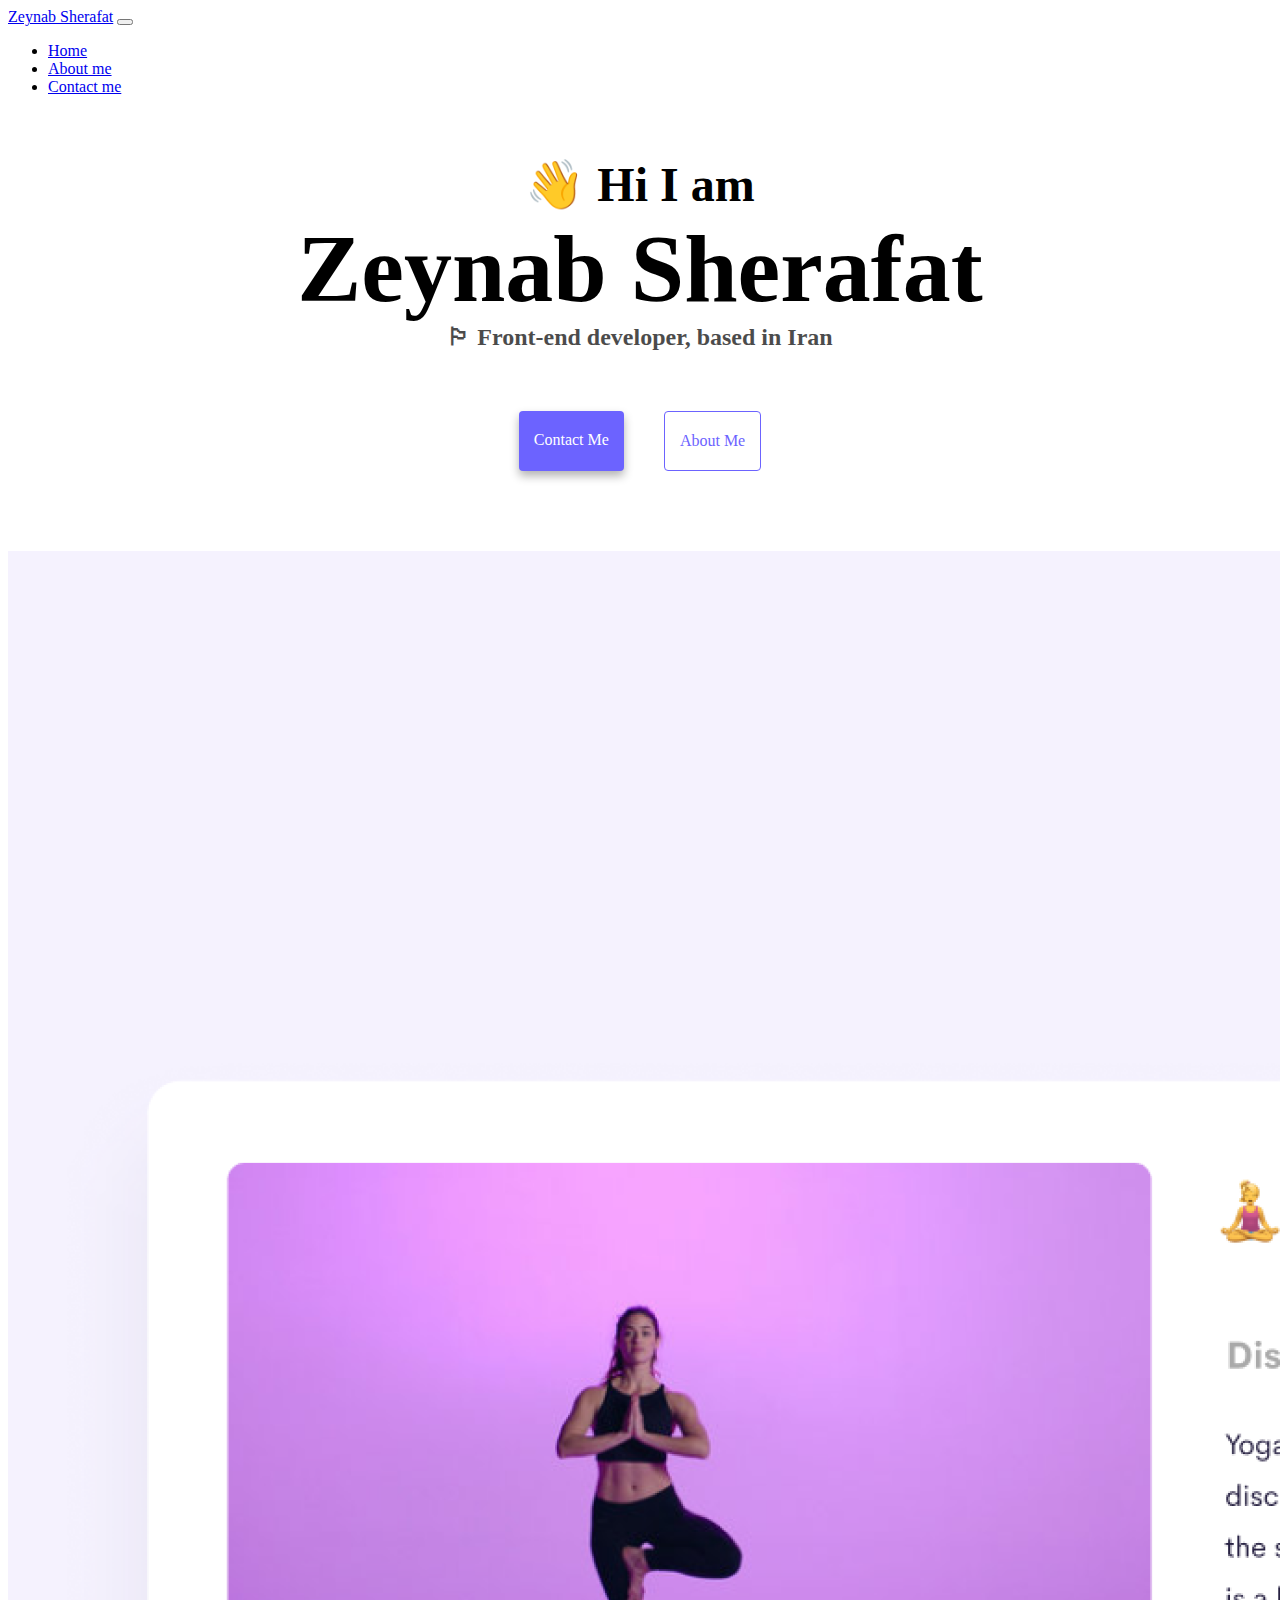
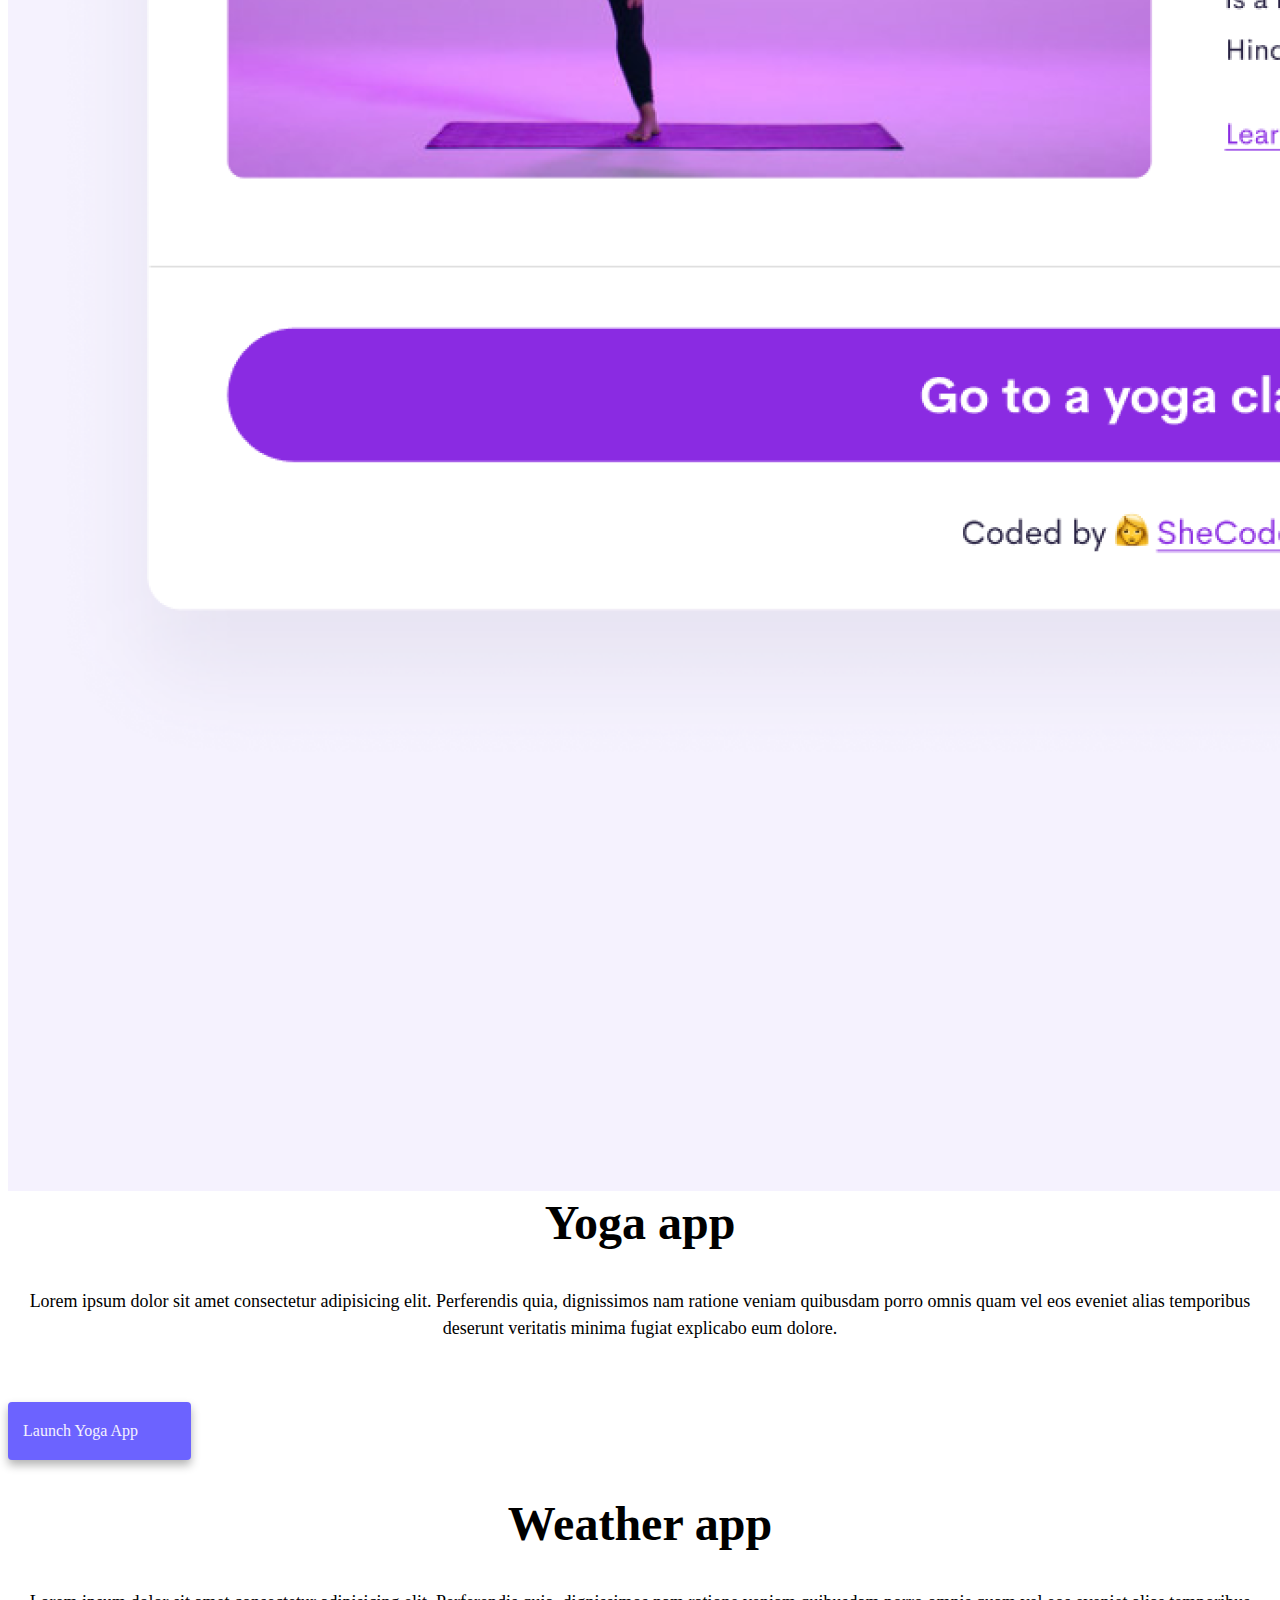
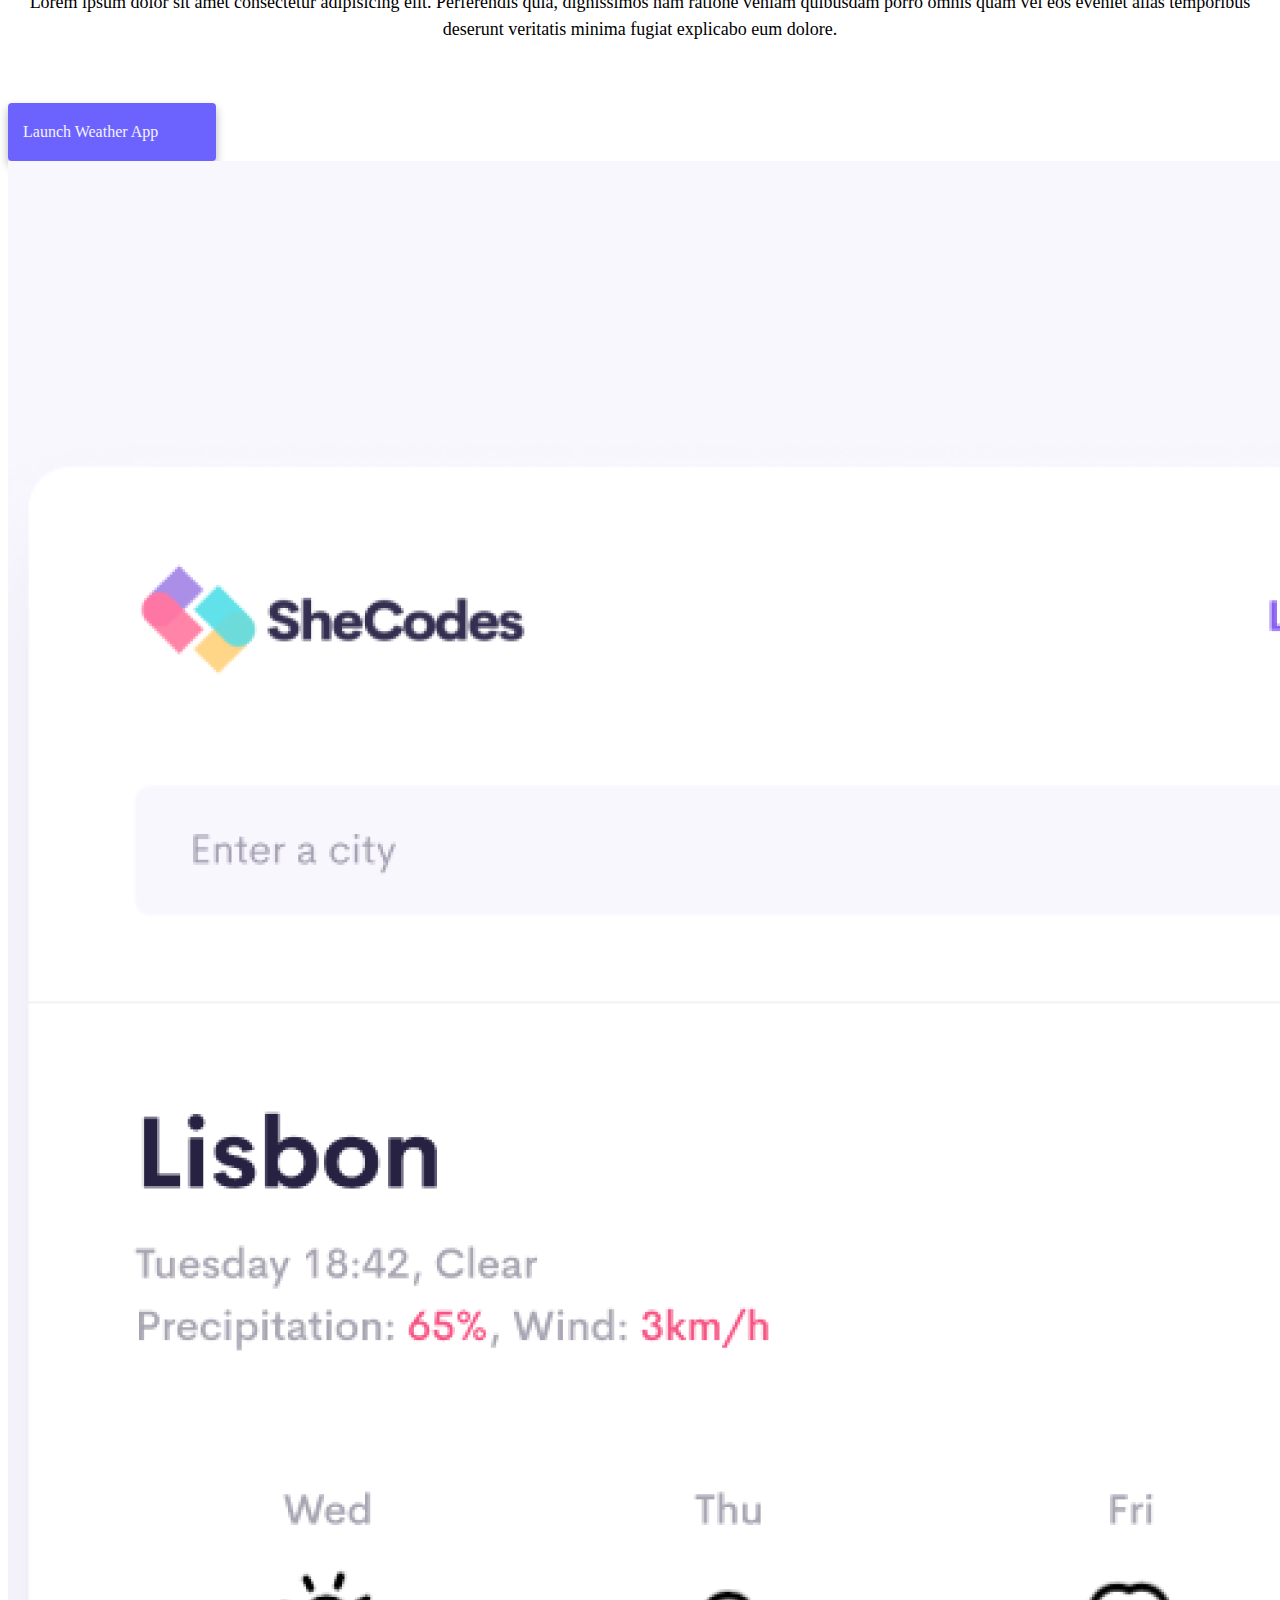
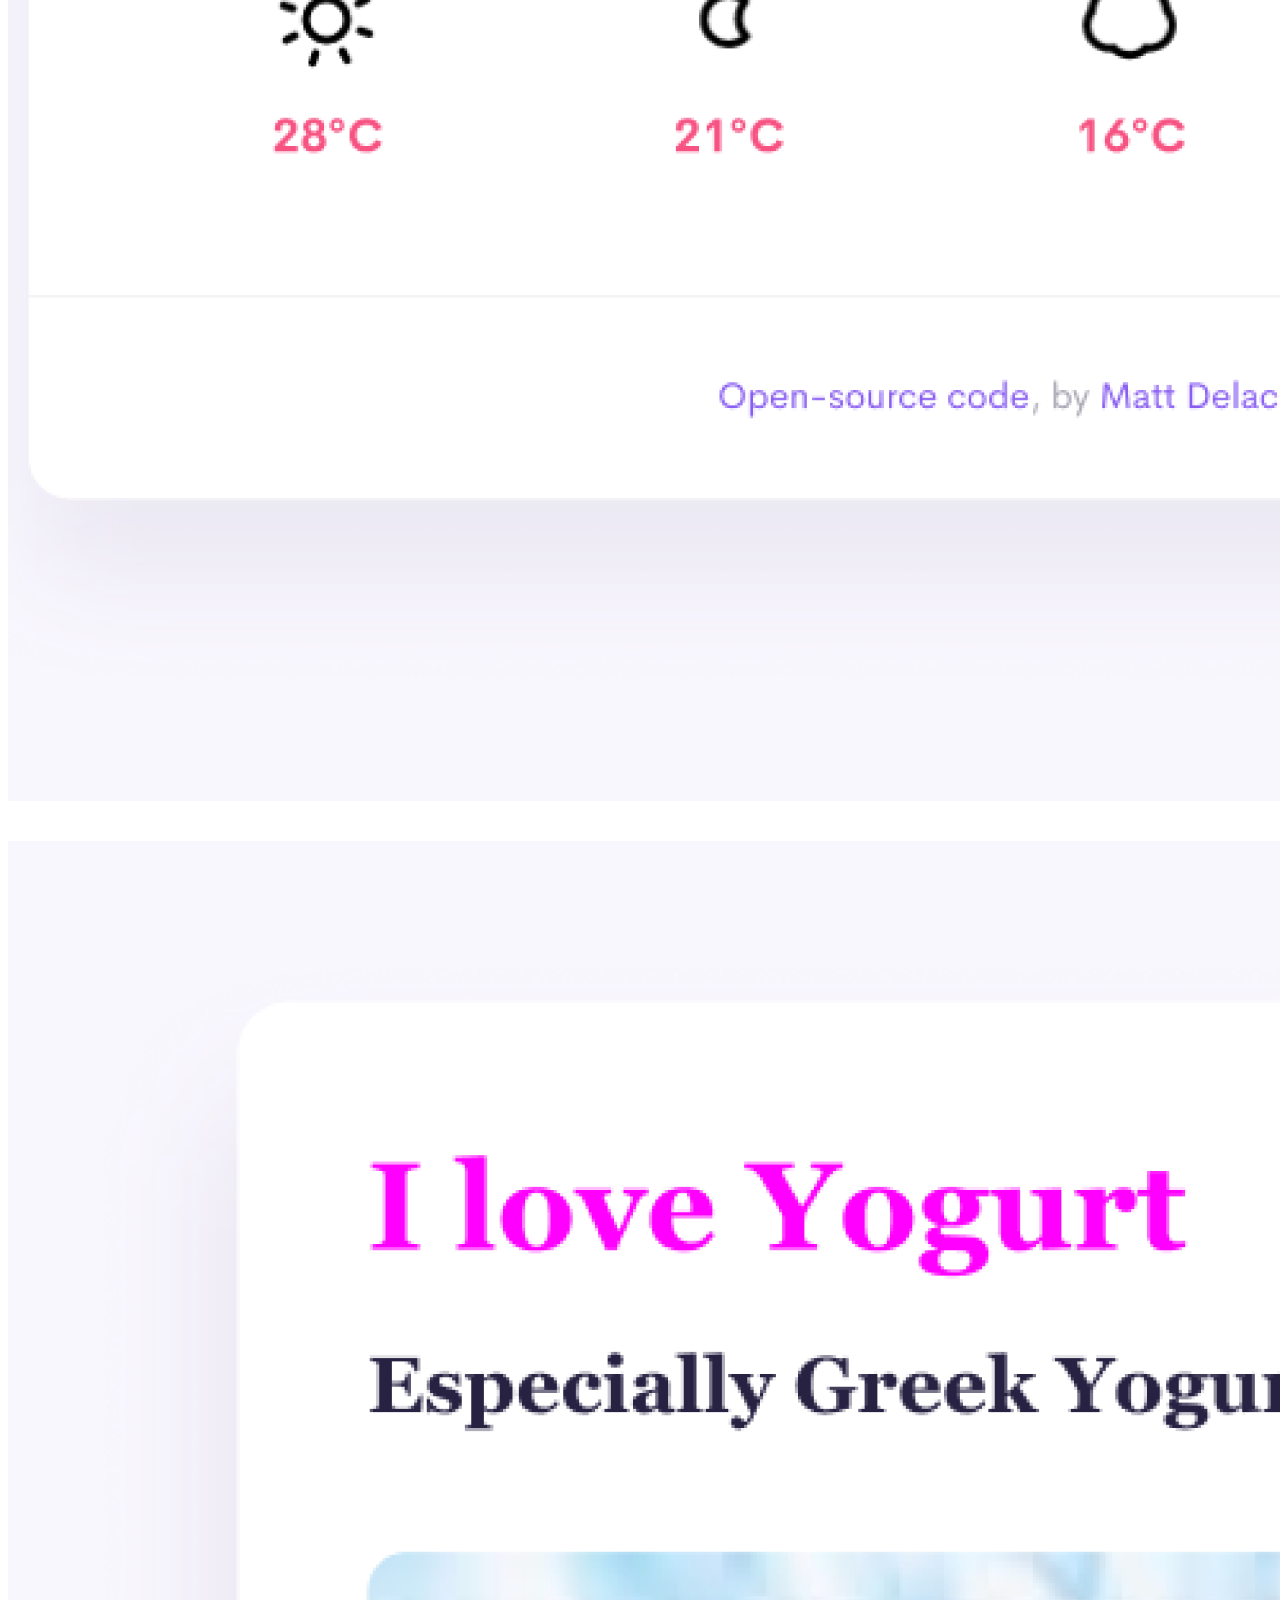
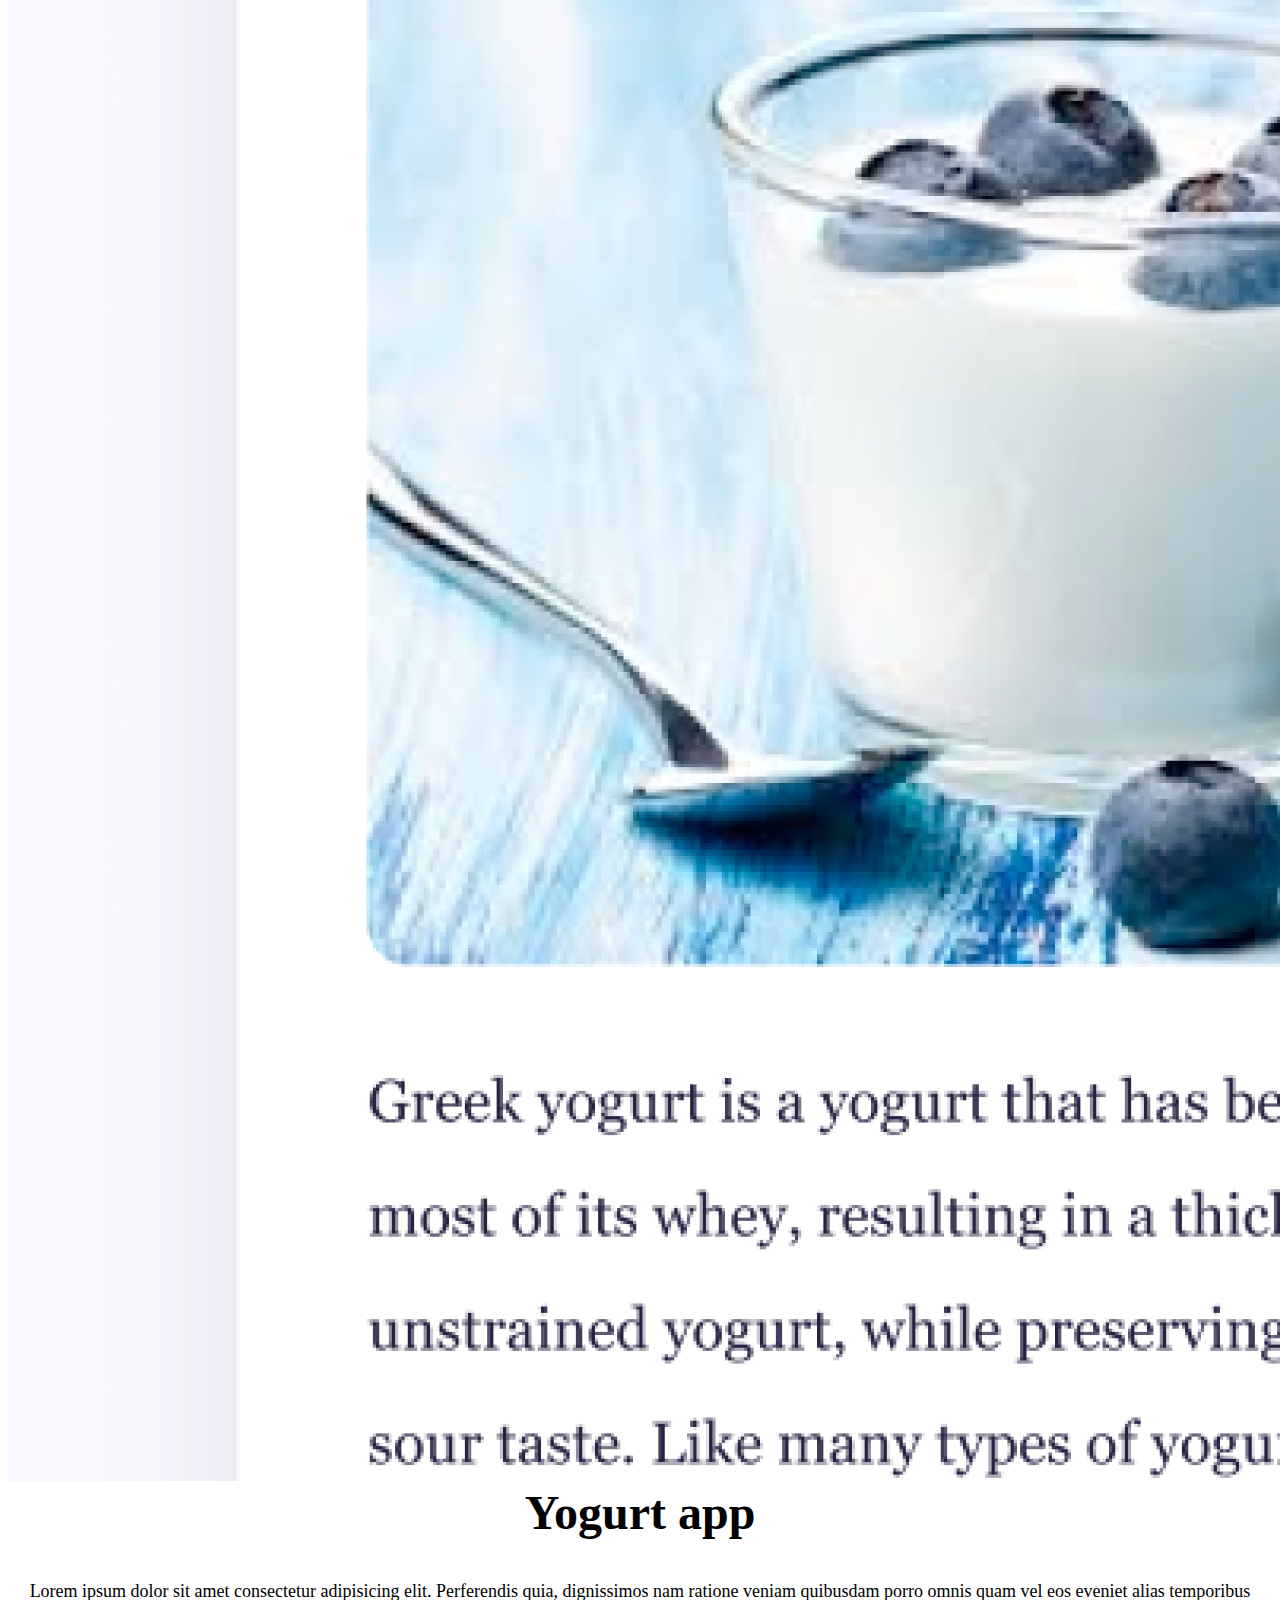
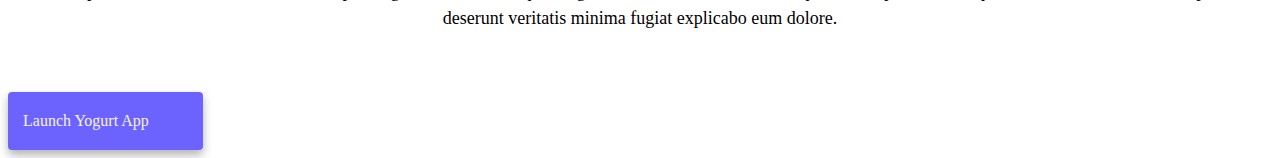
<file: index.html>
<!DOCTYPE html>
<html lang="en">
  <head>
    <meta charset="UTF-8" />
    <meta http-equiv="X-UA-Compatible" content="IE=edge" />
    <meta name="viewport" content="width=device-width, initial-scale=1.0" />
    <meta
      name="description"
      content="This is Zeynab, a front-end developer based in Karaj in Iran. If you'd like to know more about me or check my portfolio out, click here and enter my personal website.👩🏻‍💻"
    />
    <title>Front-end developer - Zeynab Sherafat</title>
    <link
      href="https://cdn.jsdelivr.net/npm/bootstrap@5.3.0-alpha1/dist/css/bootstrap.min.css"
      rel="stylesheet"
      integrity="sha384-GLhlTQ8iRABdZLl6O3oVMWSktQOp6b7In1Zl3/Jr59b6EGGoI1aFkw7cmDA6j6gD"
      crossorigin="anonymous"
    />
    <script
      src="https://cdn.jsdelivr.net/npm/bootstrap@5.3.0-alpha1/dist/js/bootstrap.bundle.min.js"
      integrity="sha384-w76AqPfDkMBDXo30jS1Sgez6pr3x5MlQ1ZAGC+nuZB+EYdgRZgiwxhTBTkF7CXvN"
      crossorigin="anonymous"
    ></script>
    <link rel="stylesheet" href="css/style.css" />
  </head>
  <body>
    <nav class="navbar sticky-top navbar-expand-lg bg-body-tertiary">
      <div class="container-fluid">
        <a class="navbar-brand" href="#">Zeynab Sherafat</a>
        <button
          class="navbar-toggler"
          type="button"
          data-bs-toggle="collapse"
          data-bs-target="#navbarNav"
          aria-controls="navbarNav"
          aria-expanded="false"
          aria-label="Toggle navigation"
        >
          <span class="navbar-toggler-icon"></span>
        </button>
        <div class="collapse navbar-collapse" id="navbarNav">
          <ul class="navbar-nav">
            <li class="nav-item">
              <a class="nav-link active" aria-current="page" href="index.html"
                >Home</a
              >
            </li>
            <li class="nav-item">
              <a class="nav-link" href="about.html">About me</a>
            </li>
            <li class="nav-item">
              <a class="nav-link" href="about.html#contact">Contact me</a>
            </li>
          </ul>
        </div>
      </div>
    </nav>
    <div class="content">
      <h2>👋 Hi I am</h2>
      <h1>Zeynab Sherafat</h1>
      <h3>🏳 Front-end developer, based in Iran</h3>
      <div class="navigation-links">
        <a
          href="about.html#contact"
          class="contact-link"
          title="Contact Zeynab Sherafat"
          >Contact me</a
        >
        <a
          href="about.html"
          class="about-link"
          title="More about Zeynab Sherafat"
          >About me</a
        >
      </div>
    </div>
    <div class="container">
      <div class="row">
        <div class="col-md-6 image">
          <img src="images/yoga.png" alt="yoga app" class="img-fluid rounded" />
        </div>
        <div class="col-md-6">
          <h2 class="mb-2 text-start content-heading headings">Yoga app</h2>
          <p class="text lh-base text-start ps-1 content-paragraph">
            Lorem ipsum dolor sit amet consectetur adipisicing elit. Perferendis
            quia, dignissimos nam ratione veniam quibusdam porro omnis quam vel
            eos eveniet alias temporibus deserunt veritatis minima fugiat
            explicabo eum dolore.
          </p>
          <div>
            <a href="#" class="yoga-app-link mt-2" title="Check out my yoga app"
              >Launch Yoga App</a
            >
          </div>
        </div>
      </div>
      <br />
      <br />
      <div class="row" id="reverse-col">
        <div class="col-md-6" id="weather-top">
          <h2 class="mb-2 text-start content-heading">Weather app</h2>
          <p class="text lh-base text-start ps-1 content-paragraph">
            Lorem ipsum dolor sit amet consectetur adipisicing elit. Perferendis
            quia, dignissimos nam ratione veniam quibusdam porro omnis quam vel
            eos eveniet alias temporibus deserunt veritatis minima fugiat
            explicabo eum dolore.
          </p>
          <div class="mb-5">
            <a
              href="#"
              class="weather-app-link mt-2"
              title="Check out my weather app"
              >Launch Weather App</a
            >
          </div>
        </div>
        <div class="col-md-6">
          <img
            src="images/weather.png"
            alt="weather app"
            class="img-fluid rounded image"
          />
        </div>
      </div>
      <br />
      <br />
      <div class="row">
        <div class="col-md-6">
          <img
            src="images/yogurt.png"
            alt="yogurt app"
            class="img-fluid rounded image"
          />
        </div>
        <div class="col-md-6">
          <h2 class="mb-2 text-start content-heading headings">Yogurt app</h2>
          <p class="text lh-base text-start ps-1 content-paragraph">
            Lorem ipsum dolor sit amet consectetur adipisicing elit. Perferendis
            quia, dignissimos nam ratione veniam quibusdam porro omnis quam vel
            eos eveniet alias temporibus deserunt veritatis minima fugiat
            explicabo eum dolore.
          </p>
          <div>
            <a
              href="#"
              class="yogurt-app-link mt-2 mb-5"
              title="Check out my yogurt app"
              >Launch Yogurt App</a
            >
          </div>
        </div>
      </div>
    </div>
  </body>
</html>
</file>
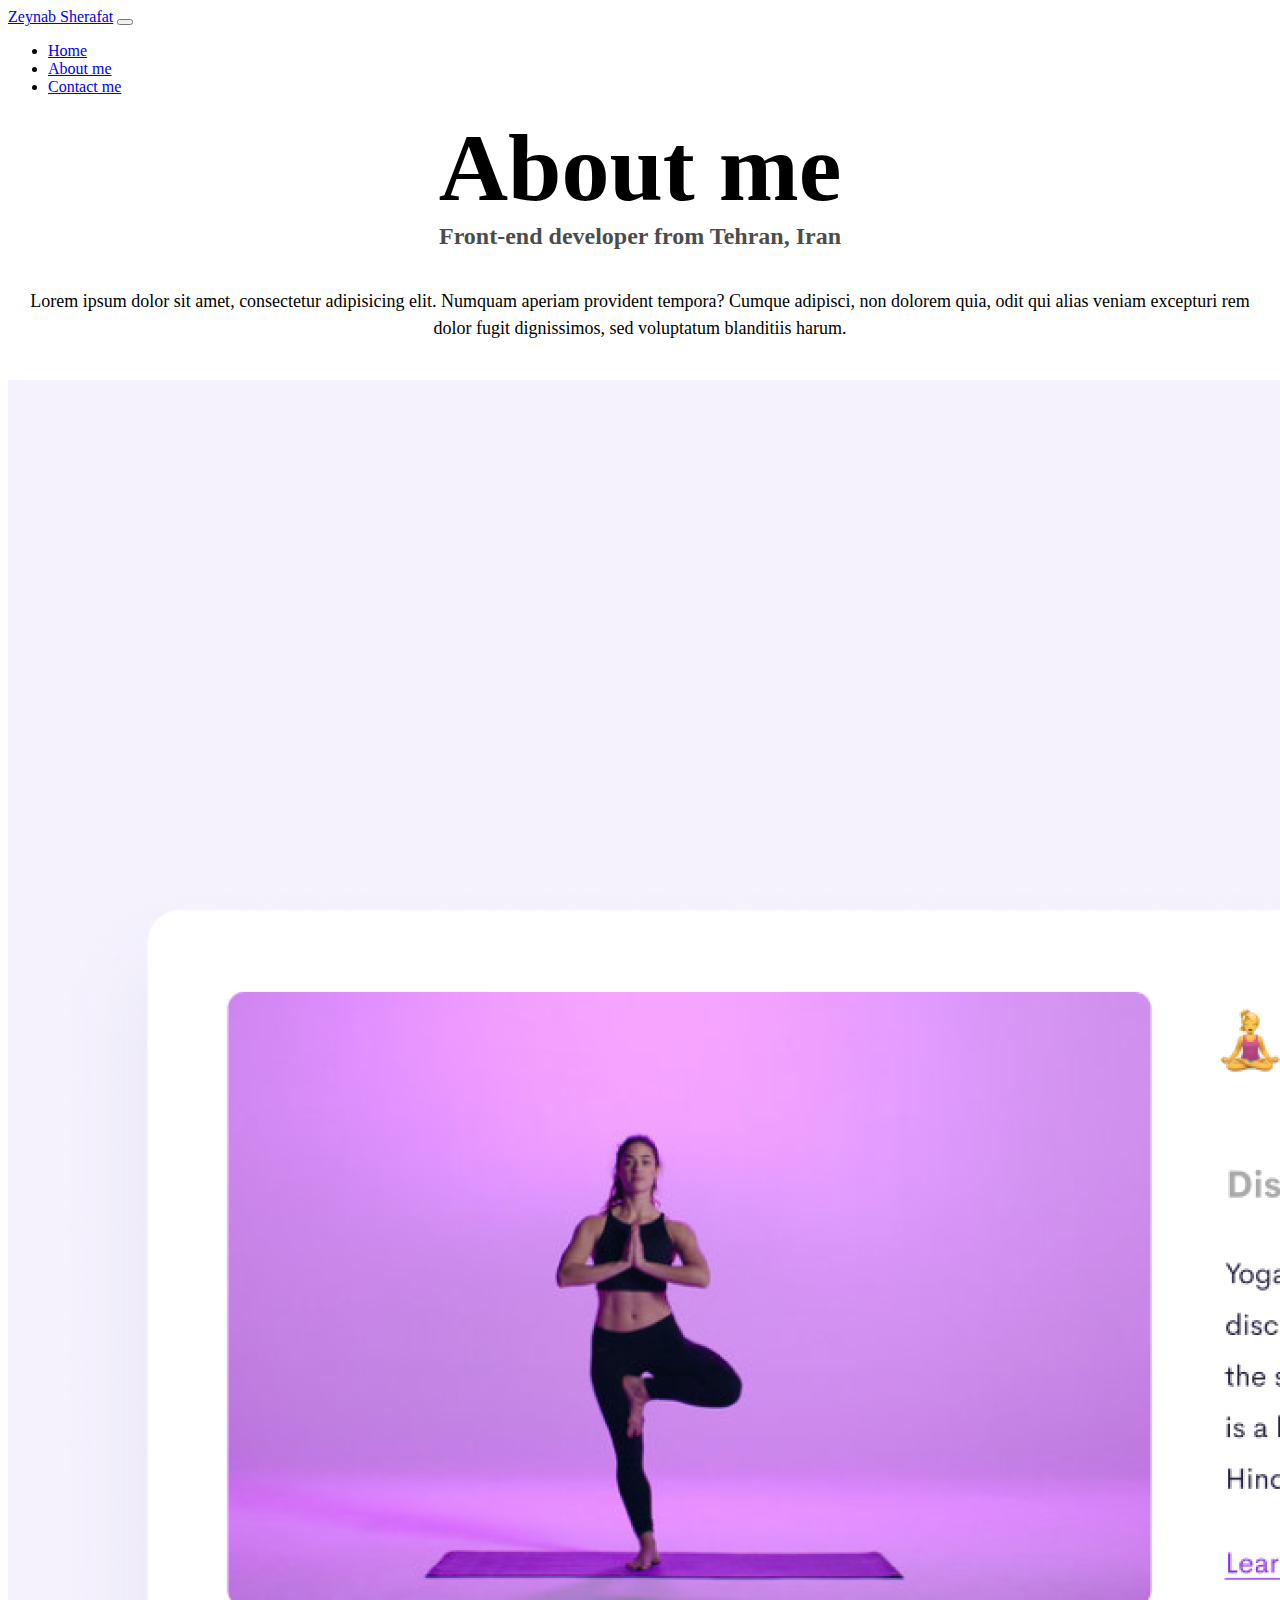
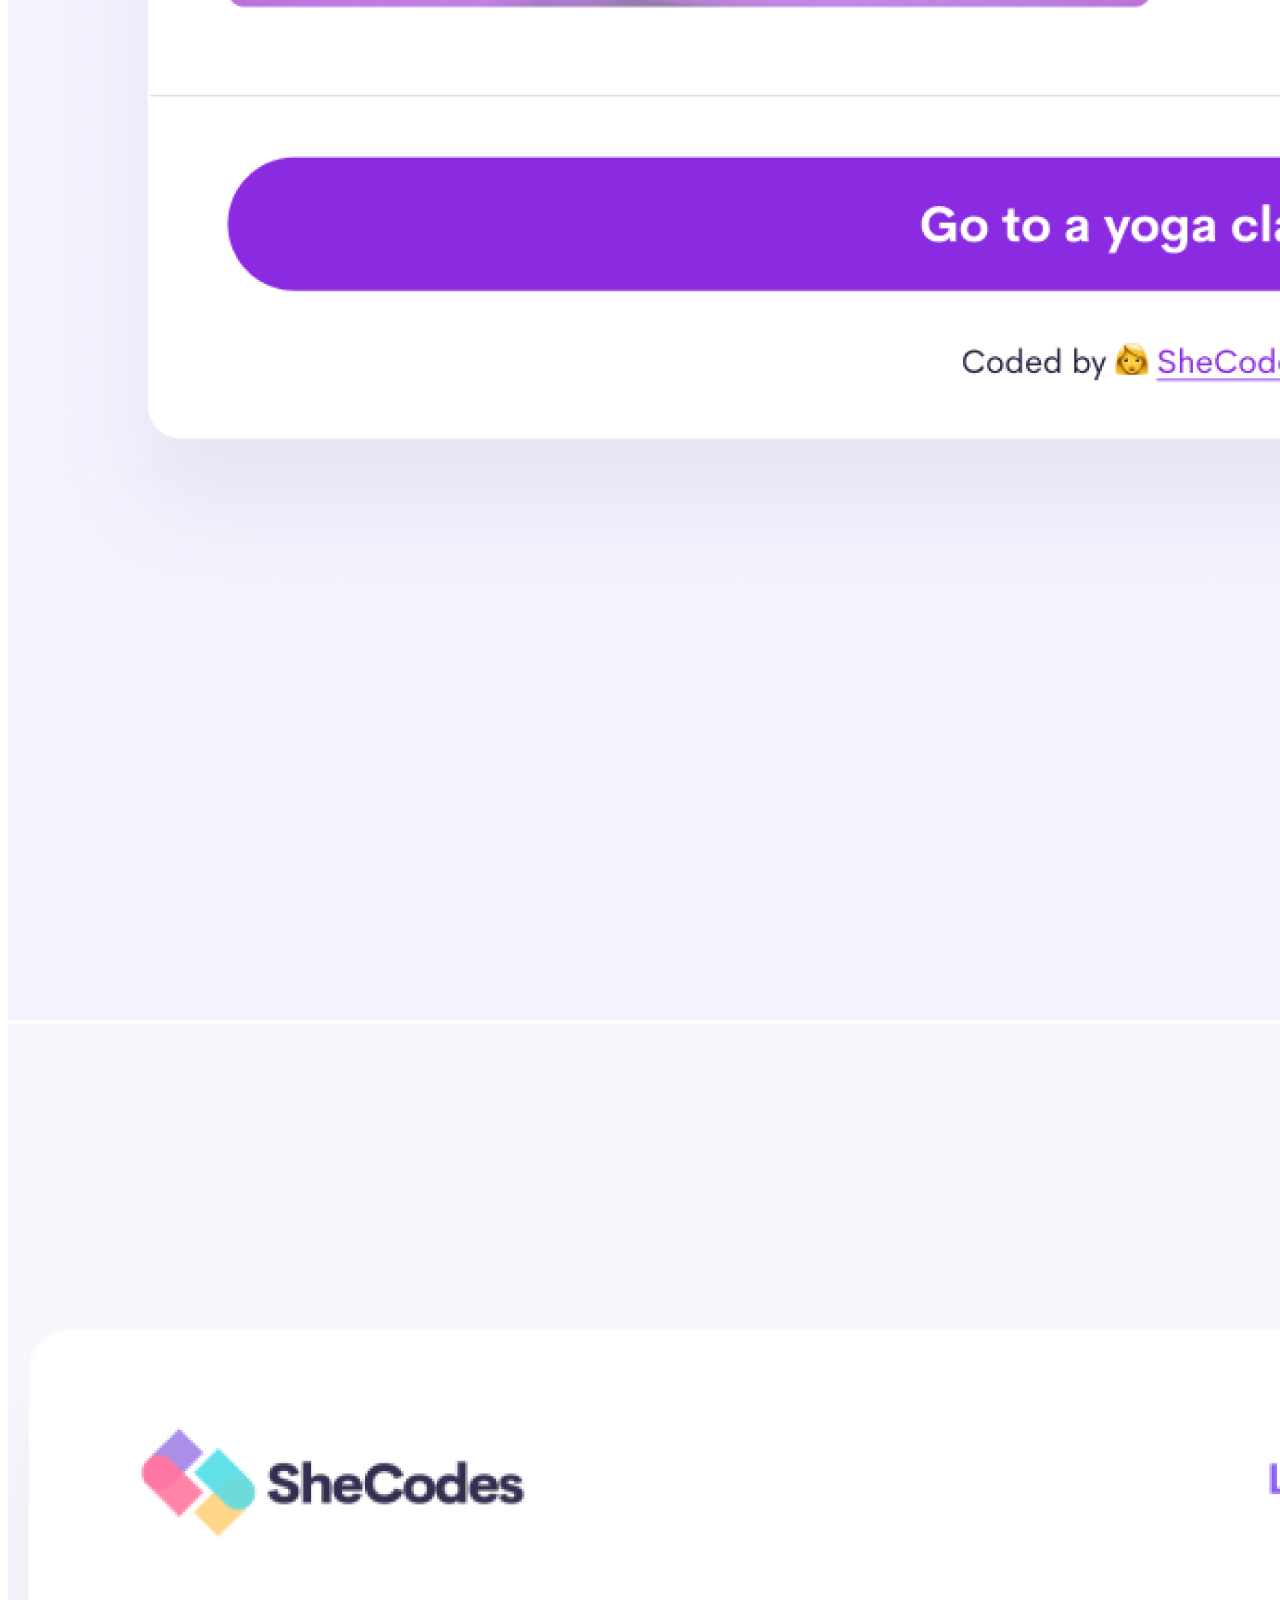
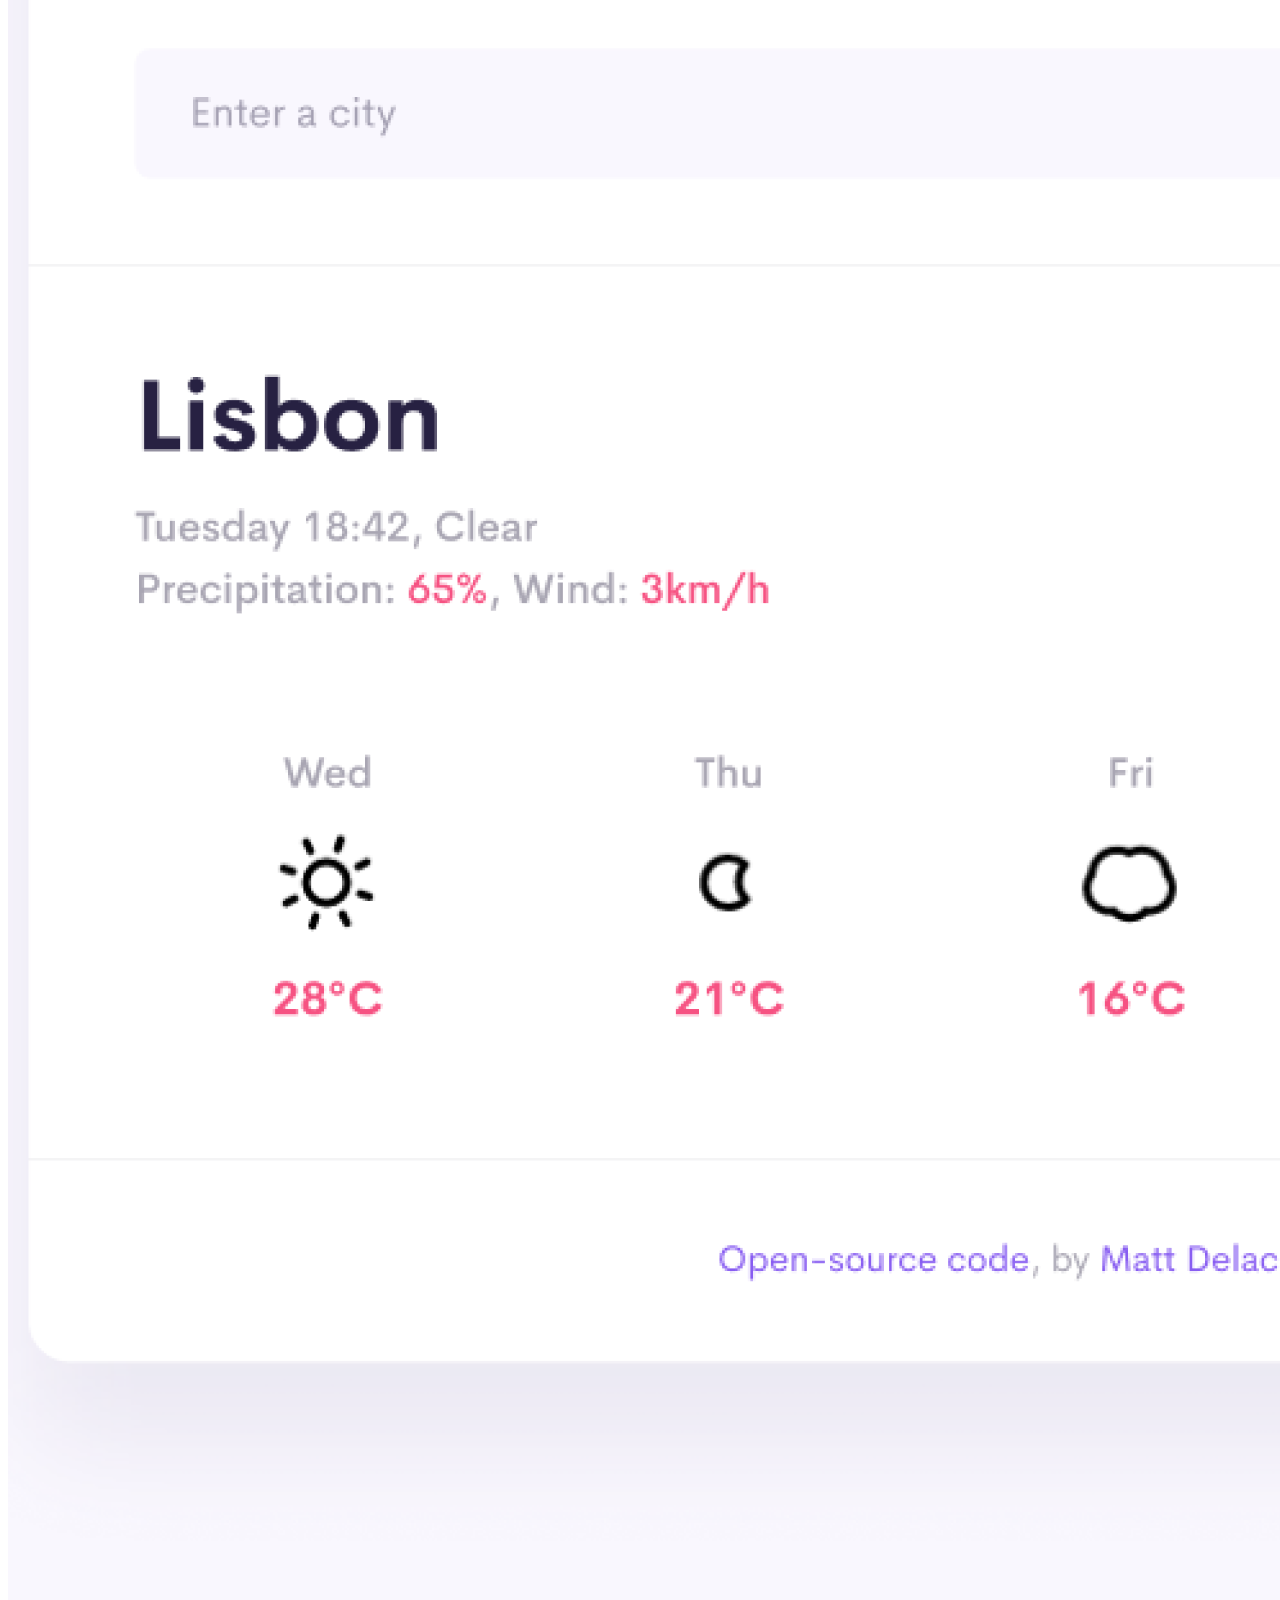
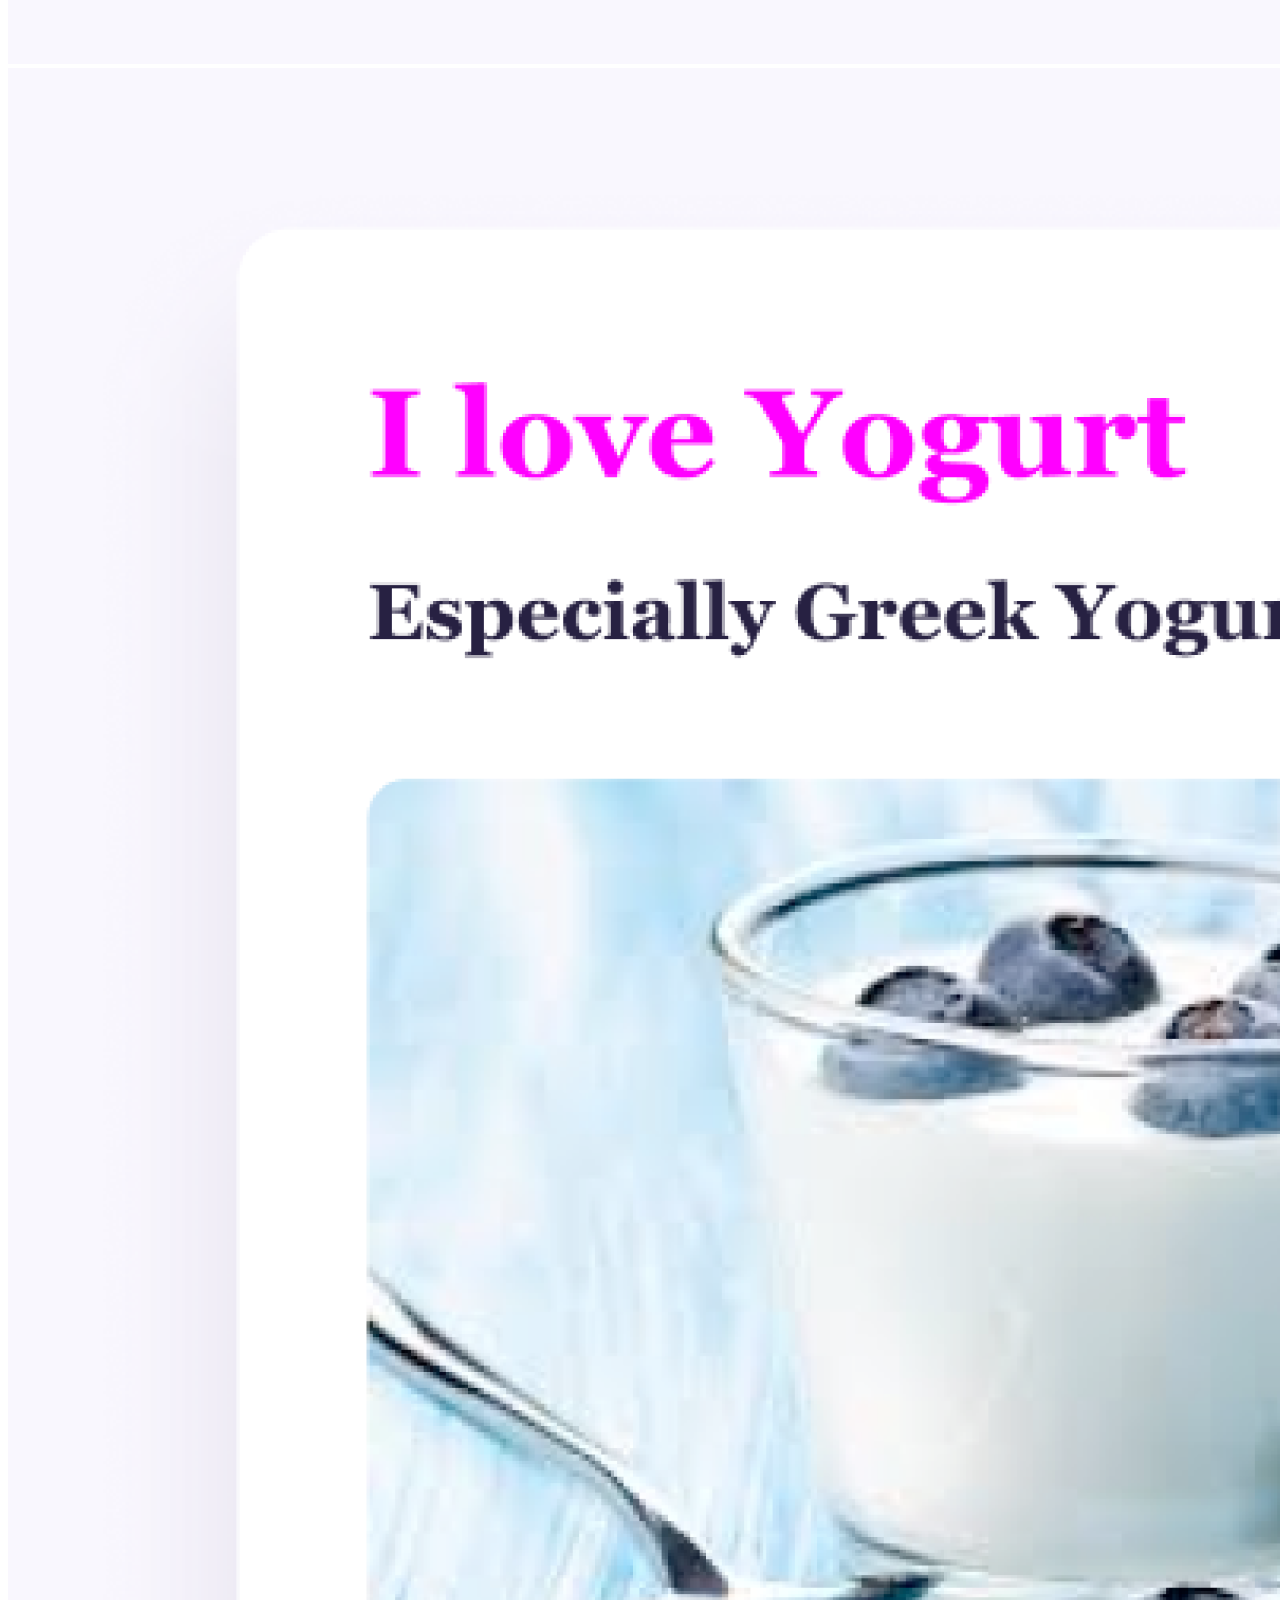
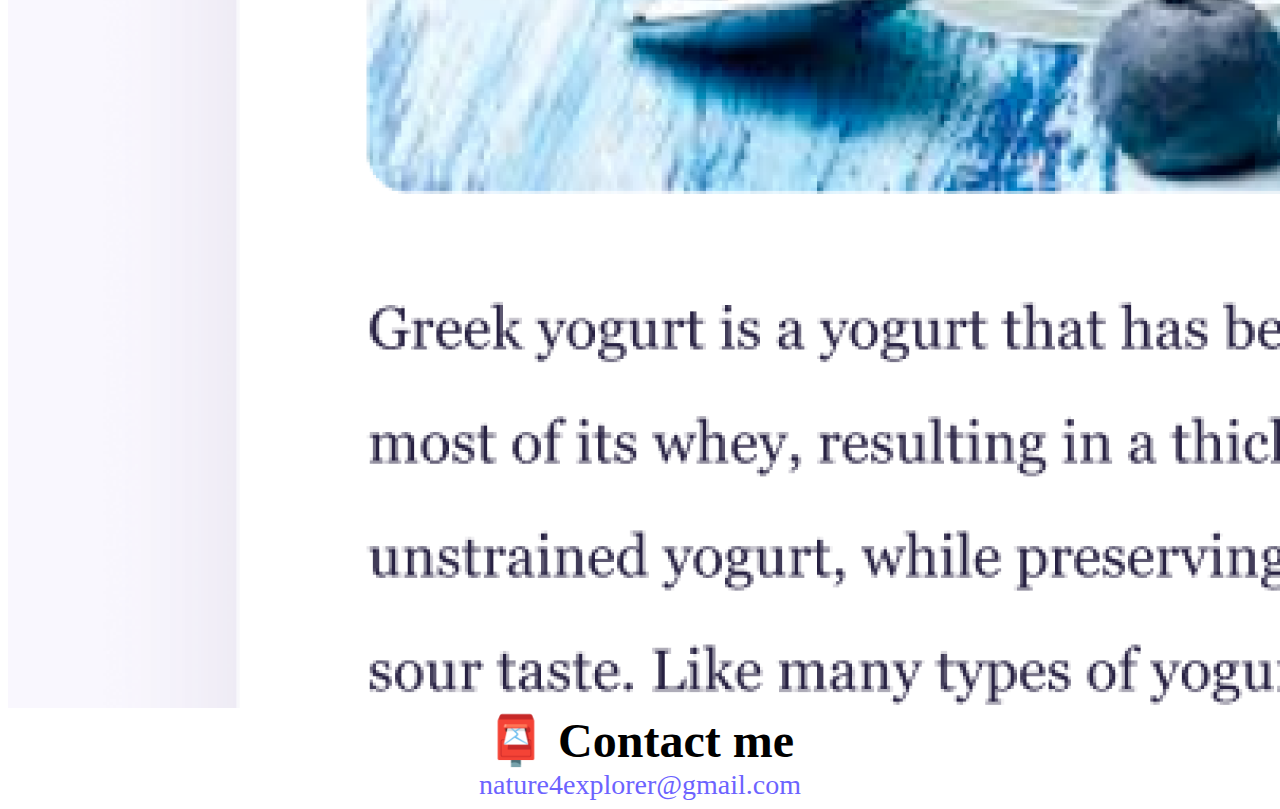
<file: about.html>
<!DOCTYPE html>
<html lang="en">
  <head>
    <meta charset="UTF-8" />
    <meta http-equiv="X-UA-Compatible" content="IE=edge" />
    <meta name="viewport" content="width=device-width, initial-scale=1.0" />
    <meta
      name="description"
      content="Here you can find out more info about me and see my porfolio or in other words, the apps I have coded."
    />
    <link
      href="https://cdn.jsdelivr.net/npm/bootstrap@5.3.0-alpha1/dist/css/bootstrap.min.css"
      rel="stylesheet"
      integrity="sha384-GLhlTQ8iRABdZLl6O3oVMWSktQOp6b7In1Zl3/Jr59b6EGGoI1aFkw7cmDA6j6gD"
      crossorigin="anonymous"
    />
    <script
      src="https://cdn.jsdelivr.net/npm/bootstrap@5.3.0-alpha1/dist/js/bootstrap.bundle.min.js"
      integrity="sha384-w76AqPfDkMBDXo30jS1Sgez6pr3x5MlQ1ZAGC+nuZB+EYdgRZgiwxhTBTkF7CXvN"
      crossorigin="anonymous"
    ></script>
    <link rel="stylesheet" href="css/style.css" />
    <title>About Zeynab Sherafat</title>
  </head>
  <body>
    <nav class="navbar sticky-top navbar-expand-lg bg-body-tertiary">
      <div class="container-fluid">
        <a class="navbar-brand" href="index.html">Zeynab Sherafat</a>
        <button
          class="navbar-toggler"
          type="button"
          data-bs-toggle="collapse"
          data-bs-target="#navbarNav"
          aria-controls="navbarNav"
          aria-expanded="false"
          aria-label="Toggle navigation"
        >
          <span class="navbar-toggler-icon"></span>
        </button>
        <div class="collapse navbar-collapse" id="navbarNav">
          <ul class="navbar-nav">
            <li class="nav-item">
              <a class="nav-link active" aria-current="page" href="index.html"
                >Home</a
              >
            </li>
            <li class="nav-item">
              <a class="nav-link" href="about.html">About me</a>
            </li>
            <li class="nav-item">
              <a class="nav-link" href="about.html#contact">Contact me</a>
            </li>
          </ul>
        </div>
      </div>
    </nav>

    <h1 class="mt-5">About me</h1>
    <h3>Front-end developer from Tehran, Iran</h3>
    <p>
      Lorem ipsum dolor sit amet, consectetur adipisicing elit. Numquam aperiam
      provident tempora? Cumque adipisci, non dolorem quia, odit qui alias
      veniam excepturi rem dolor fugit dignissimos, sed voluptatum blanditiis
      harum.
    </p>
    <div class="container mb-5">
      <div class="row">
        <div class="col-md-4">
          <img
            src="images/yoga.png"
            alt="yoga app"
            class="img-fluid rounded shadow about-images"
          />
        </div>
        <div class="col-md-4">
          <img
            src="images/weather.png"
            alt="weather app"
            class="img-fluid rounded shadow about-images"
          />
        </div>
        <div class="col-md-4">
          <img
            src="images/yogurt.png"
            alt="yogurt app"
            class="img-fluid rounded shadow about-images"
          />
        </div>
      </div>
    </div>
    <div class="mb-5" id="contact">
      <h2>📮 Contact me</h2>
      <a
        href="mailto:nature4explorer@gmail.com"
        class="email-link"
        title="Click to send me an email"
      >
        nature4explorer@gmail.com
      </a>
    </div>
  </body>
</html>
</file>
<file: css/style.css>
:root {
  --primary-color: #6c63ff;
  --secondary-color: #f5f2fe;
  --box-shadow: 0 5px 10px rgba(0, 0, 0, 0.3);
}
h1,
h2,
h3 {
  text-align: center;
  margin: 0;
}

h1 {
  font-size: 96px;
}

h2 {
  font-size: 48px;
}

h3 {
  font-size: 24px;
  opacity: 0.7;
}

p {
  padding: 20px;
  font-size: 18px;
  line-height: 1.5;
  text-align: center;
}
.text {
  background: none;
}

.content {
  margin: 60px auto;
  max-width: 800px;
}
.navigation-links {
  display: flex;
  margin-top: 40px;
  justify-content: center;
}

.navigation-links a {
  margin: 20px;
  border-radius: 4px;
  padding: 20px 15px;
  text-decoration: none;
  text-transform: capitalize;
}

.contact-link {
  background: var(--primary-color);
  box-shadow: var(--box-shadow);
  color: white;
}

.about-link {
  color: var(--primary-color);
  border: 1px solid var(--primary-color);
}

.homepage-link {
  color: var(--primary-color);
  text-align: center;
  display: block;
}

.about-paragraphs {
  display: flex;
  margin: 30px 0;
}

.about-paragraphs p {
  margin: 10px;
}

.email-link {
  display: flex;
  justify-content: center;
  color: var(--primary-color);
  font-size: 28px;
  text-decoration: none;
}

.email-link:hover {
  text-decoration: underline;
}

.yoga-app-link,
.weather-app-link,
.yogurt-app-link {
  display: flex;
  margin-top: 40px;
  text-decoration: none;
  background: var(--primary-color);
  color: var(--secondary-color);
  box-shadow: var(--box-shadow);
  border-radius: 4px;
  padding: 20px 15px;
}
.yoga-app-link {
  max-width: 153px;
}
.weather-app-link {
  max-width: 178px;
}
.yogurt-app-link {
  max-width: 165px;
}

.text {
  font-size: 18px;
}

@media (max-width: 576px) {
  .image {
    display: none;
  }
  .content-heading {
    text-align: center !important;
  }
  .content-paragraph {
    text-align: center !important;
  }
  .yoga-app-link,
  .weather-app-link,
  .yogurt-app-link {
    display: block;
    max-width: 90%;
    margin: 0 auto;
    text-align: center;
    margin-bottom: 40px !important;
  }
}

@media (min-width: 576px) and (max-width: 768px) {
  .content-heading {
    text-align: center !important;
  }
  .content-paragraph {
    text-align: center !important;
  }
  .yoga-app-link,
  .weather-app-link,
  .yogurt-app-link {
    display: block;
    max-width: 100%;
    margin: 0 auto;
    text-align: center;
    margin-bottom: 40px !important;
  }
  .headings {
    margin-top: 30px;
  }
  #reverse-col {
    flex-direction: column-reverse;
  }
  #weather-top {
    margin-top: 40px;
    margin-bottom: -8px;
  }
}

@media (max-width: 768px) {
  .about-images {
    margin-top: 20px;
    margin-bottom: 20px;
  }
}
</file>
